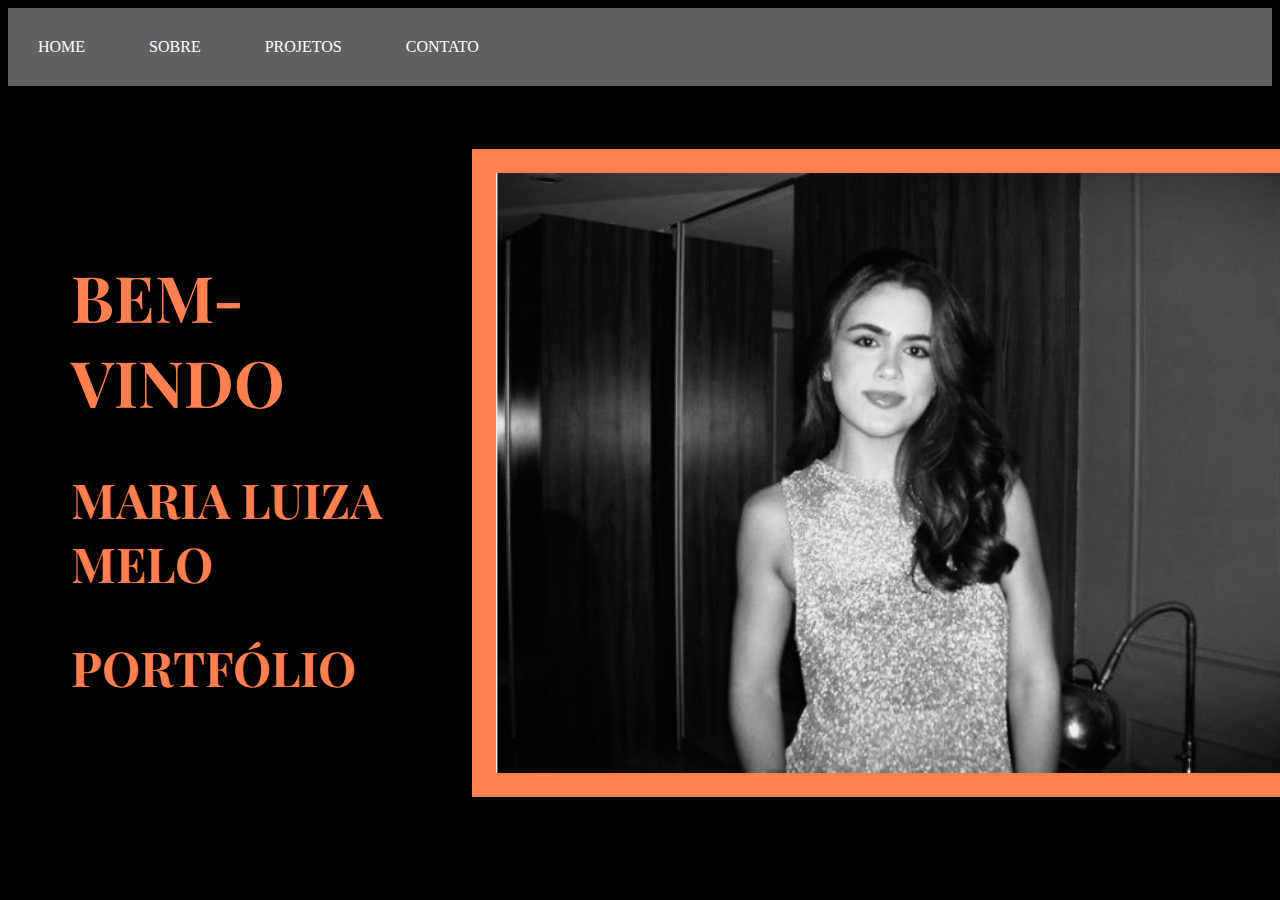
<file:  IC - ATIVIDADE_PROJETO_PORTFOLIO/index.html>
<!DOCTYPE html>
<html lang="en">
<head>
    <meta charset="UTF-8">
    <meta name="viewport" content="width=, initial-scale=1.0">
    <title>Home | Maria Luiza </title>
    <link rel="stylesheet" href="./style/home.css">
</head>
<body>

    <nav id= "menu-h"> 
</ul>
    <li><a href="">HOME</a></li>
    <li><a href="./public/sobre.html">SOBRE</a></li>
    <li><a href="./public/projetos.html">PROJETOS</a></li>
   <li><a href="./public/contato.html">CONTATO</a></li> 
</ul>
     </nav>

 <main>
    <div class="escrita">
        <h1>BEM-VINDO</h1>
         <h2>MARIA LUIZA MELO</h2>
          <h2>PORTFÓLIO</h2>
    </div>
         
    <div>
         <img src="./img/fotohome.jpg" alt="fotohome">
    </div>
        
 </main>
 


</body>
</html>
</file>
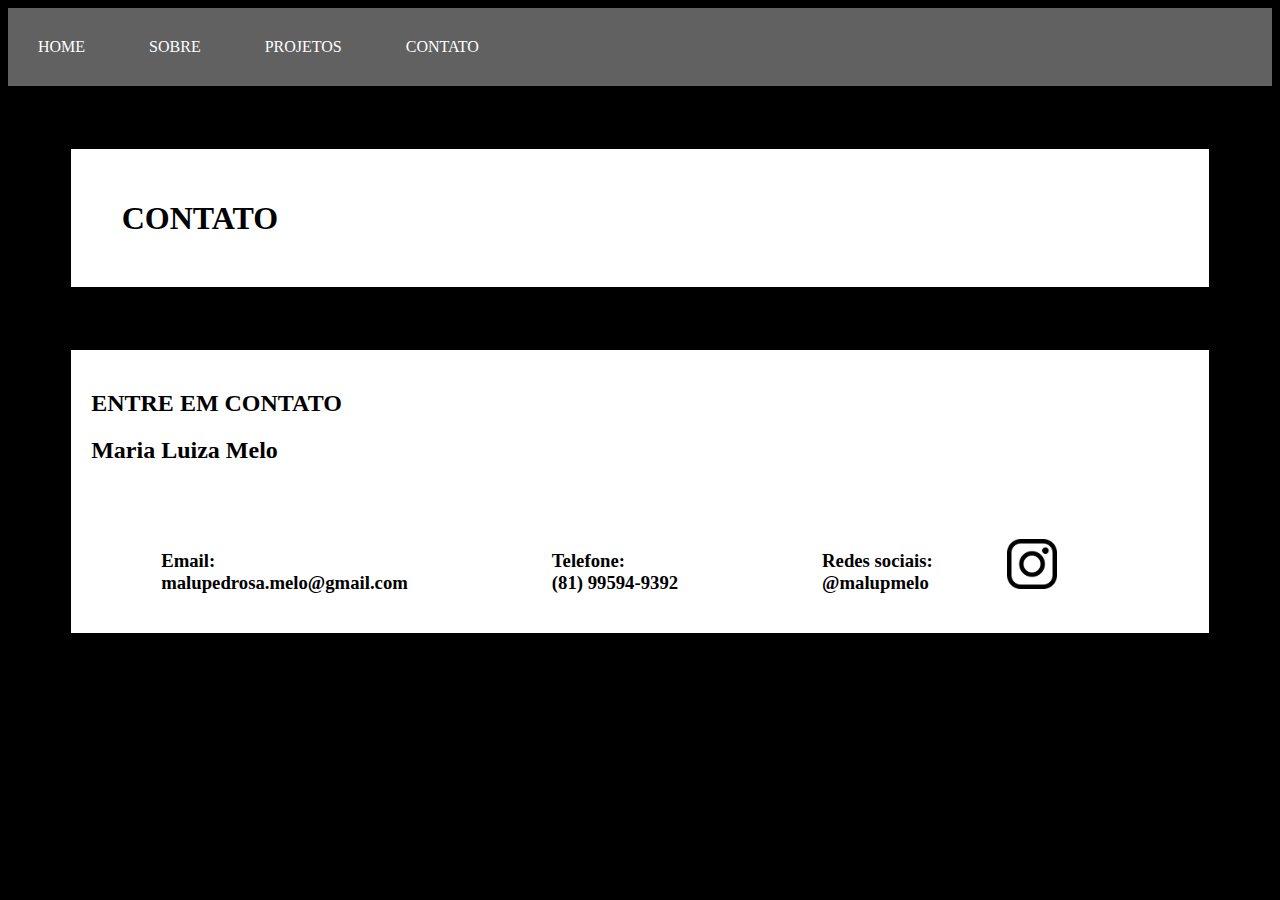
<file:  IC - ATIVIDADE_PROJETO_PORTFOLIO/public/contato.html>
<!DOCTYPE html>
<html lang="en">
<head>
    <meta charset="UTF-8">
    <meta name="viewport" content="width=device-width, initial-scale=1.0">
    <title>Contato | Maria Luiza</title>
    <link rel="stylesheet" href="../style/contato.css">
</head>
<body>

<nav id= "menu-h"> 
    </ul>
        <li><a href="../index.html">HOME</a></li>
        <li><a href="../public/sobre.html">SOBRE</a></li>
        <li><a href="../public/projetos.html">PROJETOS</a></li>
       <li><a href="">CONTATO</a></li> 
    </ul>
</nav>

     <h1>CONTATO</h1>

<main>
    <h2>ENTRE EM CONTATO</h2>
    <h2>Maria Luiza Melo</h2>
    <h3>Email: <br> malupedrosa.melo@gmail.com</h3>
    <h3>Telefone: <br> (81) 99594-9392</h3>
    <h3>Redes sociais: <br> @malupmelo</h3>

    <a href="https://www.instagram.com/malupmelo/profilecard/?igsh=Y29hdXN0M3Q0Z21v">
        <img class="logoinsta" src="../img/logoinsta.png" alt="logoInsta">
    </a>
  
    
</main>
   
    
</body>
</html>
</file>
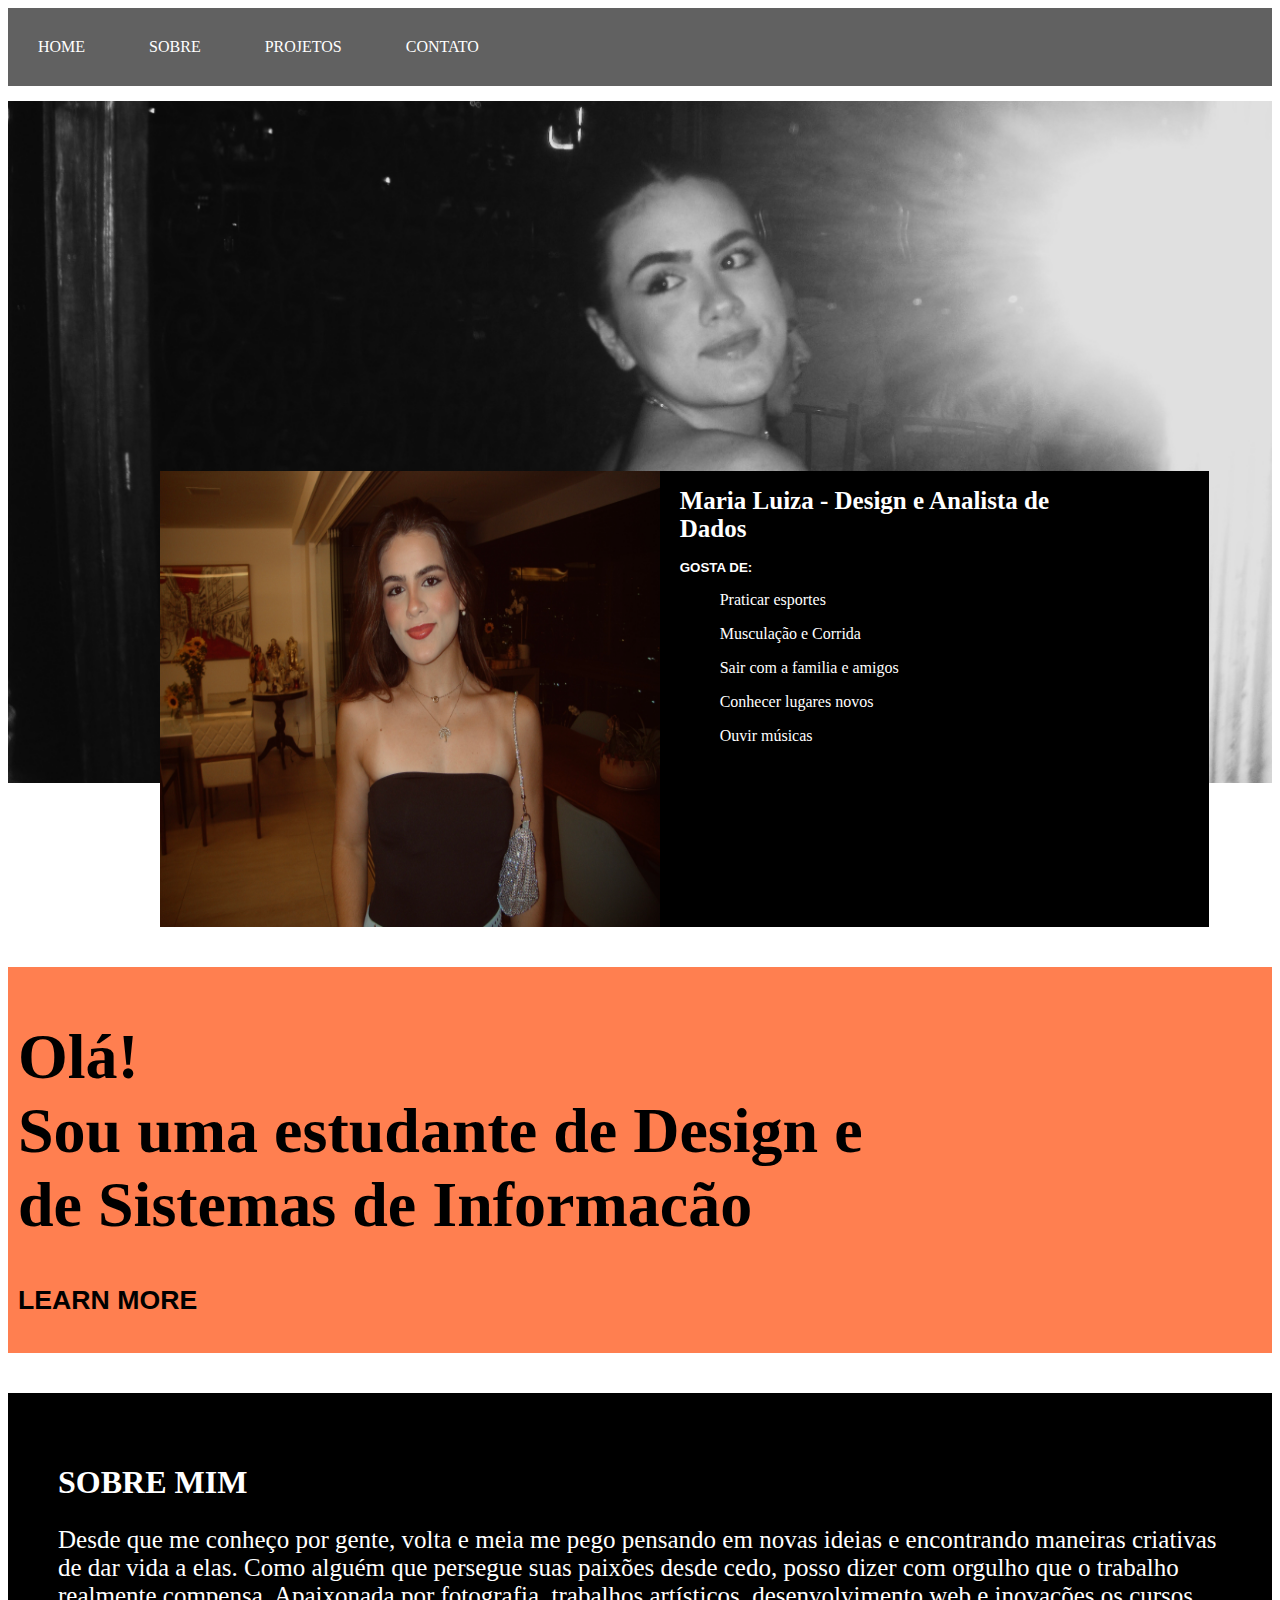
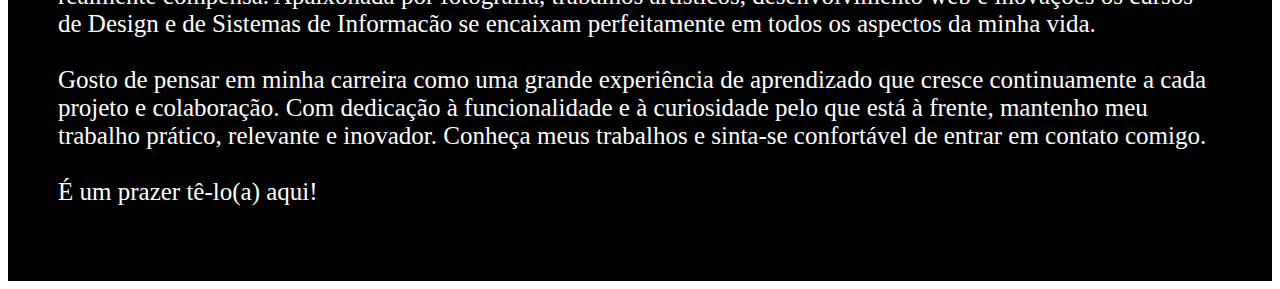
<file:  IC - ATIVIDADE_PROJETO_PORTFOLIO/public/sobre.html>
<!DOCTYPE html>
<html lang="en">
<head>
    <meta charset="UTF-8">
    <meta name="viewport" content="width=device-width, initial-scale=1.0">
    <title>Sobre | Maria Luiza</title>
    <link rel="stylesheet" href="../style/sobre.css">
 </head>
 <body>

    <nav id= "menu-h"> 
    </ul>
        <li><a href="../index.html">HOME</a></li>
        <li><a href="#">SOBRE</a></li>
        <li><a href="../public/projetos.html">PROJETOS</a></li>
       <li><a href="../public/contato.html">CONTATO</a></li> 
    </ul>
    </nav>

<main>
    <div class="container"> 
        <img id="fotoespelho-img" src="../img/fotoespelho.jpg" alt="fotoespelho">

    <div id="boxfoto-img">
              <img id="fotosorrindo-img" src="../img/DSC08771.jpg" alt="fotosorrindo">
            <div>
                <h1 id="MariaLuiza">Maria Luiza - Design e Analista de Dados</h1>
              
              <h3 class="gosta">GOSTA DE:</h3>
              <ul>Praticar esportes</ul>
              <ul>Musculação e Corrida</ul>
              <ul>Sair com a familia e amigos</ul>
              <ul>Conhecer lugares novos</ul>
              <ul>Ouvir músicas</ul>
              <iframe style="border-radius:12px" src="https://open.spotify.com/embed/playlist/6XTfT0WDD7jNbWGh3YAXey?utm_source=generator" width="100%" height="152" frameBorder="0" allowfullscreen="" allow="autoplay; clipboard-write; encrypted-media; fullscreen; picture-in-picture" loading="lazy"></iframe>
        </div>
    </div>
    </div>
     
    <div id="frase">
            <h1> Olá! <br> Sou uma estudante de Design e <br> de Sistemas de Informacão </h1>
            <h3 id="learn more">LEARN MORE</h3>
    </div>
    
     

   <div id="sobremim">
      <h1 id="font1">SOBRE MIM</h1>
      <p>Desde que me conheço por gente, volta e meia me pego pensando em novas ideias e encontrando maneiras criativas de dar vida a elas. Como alguém que persegue suas paixões desde cedo, posso dizer com orgulho que o trabalho realmente compensa. Apaixonada por fotografia, trabalhos artísticos, desenvolvimento web e inovações os cursos de Design e de Sistemas de Informacão se encaixam perfeitamente em todos os aspectos da minha vida. <br>

         <br>Gosto de pensar em minha carreira como uma grande experiência de aprendizado que cresce continuamente a cada projeto e colaboração. Com dedicação à funcionalidade e à curiosidade pelo que está à frente, mantenho meu trabalho prático, relevante e inovador. Conheça meus trabalhos e sinta-se confortável de entrar em contato comigo. <br>
         
         
         <br>É um prazer tê-lo(a) aqui!</p>
   </div> 
</main>
 
     
      
    
</html>
</file>
<file:  IC - ATIVIDADE_PROJETO_PORTFOLIO/style/home.css>
@import url('https://fonts.googleapis.com/css2?family=Bebas+Neue&family=Fira+Sans:ital,wght@0,100;0,200;0,300;0,400;0,500;0,600;0,700;0,800;0,900;1,100;1,200;1,300;1,400;1,500;1,600;1,700;1,800;1,900&display=swap');

@import url('https://fonts.googleapis.com/css2?family=Playfair+Display:ital,wght@0,400..900;1,400..900&display=swap');


@import url('https://fonts.googleapis.com/css2?family=Montserrat:ital,wght@0,100..900;1,100..900&display=swap');

body {
     background-color: black
}

#menu-h {
    list-style: none;
    padding: 0;
    background-color:rgb(97, 97, 97)
}
#menu-h li {
    display: inline;
}

#menu-h li a {
    color: white;
    padding: 30px;
    display: inline-block;
    text-decoration: none;
    transition: background .4s;
}

#menu-h li a:hover {
    background-color: coral;
}
   
main {
    display: flex; /* Flexbox para alinhar os itens lado a lado */
     /* Alinha o conteúdo no centro horizontalmente */
    align-items: center; /* Alinha verticalmente o conteúdo */
    padding-top: 5%;
    padding-bottom: 5%;
    padding-left: 5%;
}

.escrita {
    color: coral;
    text-align: left;
    font-size: xx-large;
    font-family: "Playfair Display", serif;
    font-weight: 700;
    margin-right: 25px; /* Espaçamento entre a escrita e a imagem */
}

img {
    background-color: coral;
    width: 800px; /* Ajusta a largura da imagem */
    height: auto;
    padding: 3%;

}
</file>
<file:  IC - ATIVIDADE_PROJETO_PORTFOLIO/style/contato.css>
body {
    background-color: black;
}

#menu-h {
    list-style: none;
    padding: 0;
    background-color:rgb(97, 97, 97)
}
#menu-h li {
    display: inline;
}

#menu-h li a {
    color: white;
    padding: 30px;
    display: inline-block;
    text-decoration: none;
    transition: background .4s;
}

#menu-h li a:hover {
    background-color: coral;
}

h1 {
    margin: 5%;
    color: black;
    padding: 4%;
    background-color:white;
}

main {
    margin: 5%;
    background-color: white;
    color:black;
    padding: 20px;
}

h3 {
    padding-inline: 70px;
    display: inline-block;
}

.logoinsta {
    width: 50px;
    margin-top: 5%;
}
</file>
<file:  IC - ATIVIDADE_PROJETO_PORTFOLIO/style/sobre.css>
body {
    background-color:white;
}

#menu-h {
    list-style: none;
    padding: 0;
    background-color:rgb(97, 97, 97)
}
#menu-h li {
    display: inline;
}

#menu-h li a {
    color: white;
    padding: 30px;
    display: inline-block;
    text-decoration: none;
    transition: background .4s;
}

#menu-h li a:hover {
    background-color:coral;
}

/* Define o contêiner principal para a imagem e a div que ficará sobreposta */
.container {
    position: relative; /* Permite que o conteúdo dentro do contêiner seja posicionado de forma relativa */
    width: 100%; /* Ajusta o contêiner para ocupar 100% da largura */
}

/* Estiliza a imagem, mantendo o tamanho e ajuste */
#fotoespelho-img {
    width: 100%;
    height: auto;
    margin-top: 15px;
}

/* Estiliza a div sobreposta */
#boxfoto-img {
    position: absolute; /* Faz com que a div fique sobreposta à imagem */
    bottom: -160px; /* Move a div para 20px da parte inferior da imagem */
    display: flex;
    justify-content: space-between;
    background-color: black;
    margin-left: 12%;
    margin-right: 5%;
    margin-bottom: 20px;
    padding-right: 10%;
}

/* Estiliza a imagem dentro da div */
#fotosorrindo-img {
    width: 500px;
    height: auto;
}

.gosta {
    color: white;
    margin-left: 20px;
}

ul { 
    color: white;
    margin-left: 20px;
    font-family: Cambria, Cochin, Georgia, Times, 'Times New Roman', serif;
}

iframe {
    margin-left: 70px;
    margin-bottom: 10px;
    
}

/* Estiliza o texto */
#MariaLuiza {
    font-size: 25px;
    color: white;
    margin-left: 20px;
     /* Força o h1 a ocupar a linha inteira */
}


#frase {
    margin-top: 180px;
    background-color:coral;
    text-align: left;
    font-weight: 900px;
    font-family: Georgia, 'Times New Roman', Times, serif;
    font-size:xx-large;
    padding: 10px;
}

h3 {
    font-family: 'Gill Sans', 'Gill Sans MT', Calibri, 'Trebuchet MS', sans-serif ;
    font-size:smaller;
    font-weight: 600;
}

#font1 {
    font-family:Cambria, Cochin, Georgia, Times, 'Times New Roman', serif ;
}
 
p {
    font-size: 25px;
    font-family:Cambria, Cochin, Georgia, Times, 'Times New Roman', serif
}


#sobremim {
   box-sizing: border-box;
   background-color: black;
   color: white;
   margin: 0%;
   margin-top: 40px;
   padding: 50px;
}
</file>
